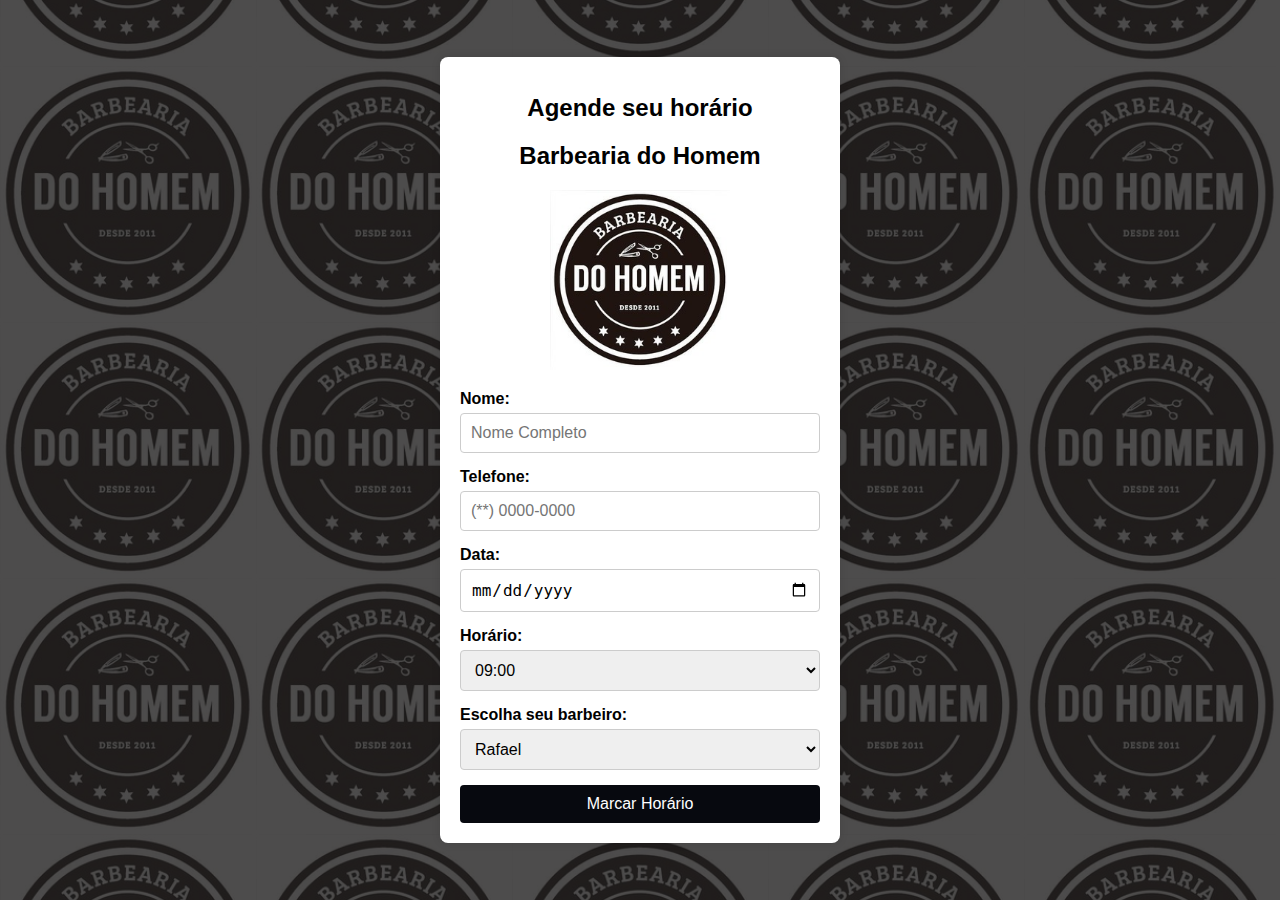
<file: index.html>
<!DOCTYPE html>
<html lang="pt-BR">
<head>
    <meta charset="UTF-8">
    <meta name="viewport" content="width=device-width, initial-scale=1.0">
    <title>Agendamento de Horário - Barbearia</title>
    <link rel="stylesheet" href="styles.css">
</head>
<body>
    <div class="container">
        <h1>Agende seu horário</h1>
        <h2>Barbearia do Homem</h2>
        <img src="logo-barbearia_244x244.jpeg" alt="Logo Barbearia do Homem" class="logo">
        <form id="agendamentoForm" onsubmit="enviarParaWhatsApp(); return false;">
            <label for="nome">Nome:</label>
            <input type="text" id="nome" name="nome" placeholder="Nome Completo" required>

            <label for="telefone">Telefone:</label>
            <input type="tel" id="telefone" name="telefone" placeholder="(**) 0000-0000" required>

            <label for="data">Data:</label>
            <input type="date" id="data" name="data" required>

            <label for="horario">Horário:</label>
            <select id="horario" name="horario" required>
                <!-- Horários serão preenchidos pelo JavaScript -->
            </select>

            <label for="barbeiro">Escolha seu barbeiro:</label>
            <select id="barbeiro" name="barbeiro" required>
                <option value="rafael">Rafael</option>
                <option value="lucas">Lucas</option>
                <option value="matheus">Matheus</option>
            </select>

            <button type="submit">Marcar Horário</button>
        </form>
    </div>

    <script src="script.js"></script>
</body>
</html>
</file>
<file: styles.css>
/* Geral */
body {
    font-family: Arial, sans-serif;
    background-color: #201f1f;
    background-image: url('logo-barbearia_244x244.jpeg');
    background-repeat: repeat;
    background-size: 20%;
    background-position: center;
    margin: 0;
    padding: 0;
    display: flex;
    justify-content: center;
    align-items: center;
    min-height: 100vh;
    box-sizing: border-box;
    position: relative;
}

body::before {
    content: "";
    position: absolute;
    top: 0;
    left: 0;
    right: 0;
    bottom: 0;
    background-color: rgba(32, 31, 31, 0.8);
    z-index: 1;
    pointer-events: none;
}

/* Container principal */
.container {
    background-color: #fff;
    padding: 20px;
    border-radius: 8px;
    box-shadow: 0 0 10px rgba(0, 0, 0, 0.1);
    width: 100%;
    max-width: 400px;
    box-sizing: border-box;
    margin: 20px;
    position: relative;
    z-index: 2;
}

/* Títulos */
h1, h2 {
    text-align: center;
    margin-bottom: 20px;
    font-size: 1.5em;
}

/* Formulário */
form {
    display: flex;
    flex-direction: column;
}

label {
    margin-bottom: 5px;
    font-weight: bold;
}

/* Campos de input e select */
input, select {
    margin-bottom: 15px;
    padding: 10px;
    font-size: 16px;
    border: 1px solid #ccc;
    border-radius: 4px;
    width: 100%;
    box-sizing: border-box;
}

/* Botão */
button {
    padding: 10px;
    font-size: 16px;
    background-color: #07090f;
    color: #fff;
    border: none;
    border-radius: 4px;
    cursor: pointer;
    width: 100%;
    box-sizing: border-box;
}

/* Efeito hover do botão */
button:hover {
    background-color: #34972b;
}

/* Estilos responsivos */
@media (max-width: 600px) {
    h1, h2 {
        font-size: 1.2em;
    }

    input, select, button {
        font-size: 14px;
    }

    .container {
        width: 90%;
        max-width: 350px;
    }

    .logo {
        max-width: 40%;
    }
}

/* Estilo da imagem do logo abaixo do título */
.logo {
    display: block;
    margin: 0 auto 20px auto;
    max-width: 50%;
    height: auto;
}
</file>
